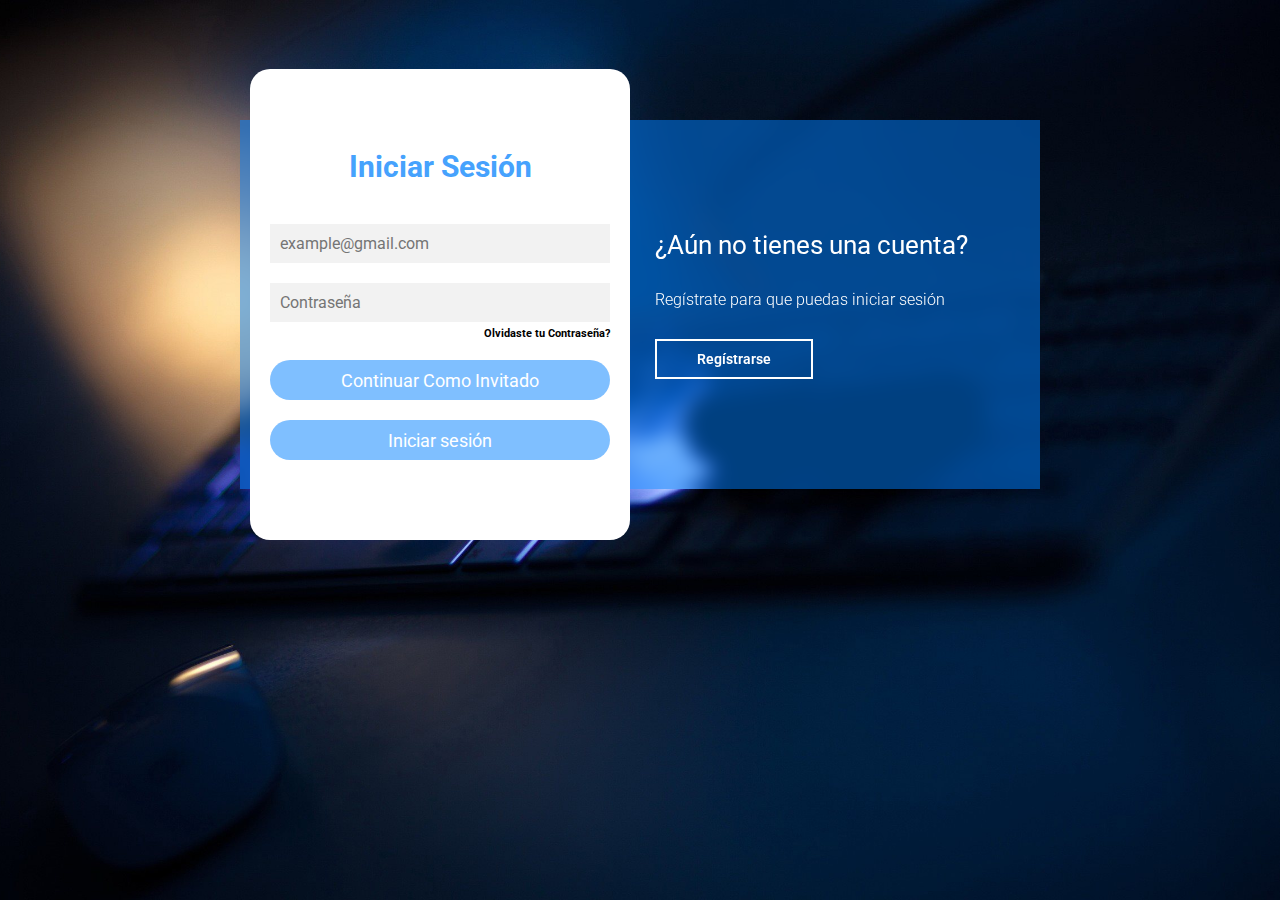
<file: index.html>
<!DOCTYPE html>
<html lang="en">
<head>
    <meta charset="UTF-8">
    <meta name="viewport" content="width=device-width, initial-scale=1.0">
    <title>Login y Register</title>
    <link href="https://fonts.googleapis.com/css2?family=Roboto:ital,wght@0,100;0,300;0,400;0,500;0,700;0,900;1,100;1,300;1,400;1,500;1,700;1,900&display=swap" rel="stylesheet">
    <link rel="stylesheet" href="resources/public/css/login/login-register-forgot.css">
</head>
<body>
    <main>
        <div class="contenedor__todo">
            <div class="caja__trasera">
                <div class="caja__trasera-login">
                    <h3>¿Ya tienes una cuenta?</h3>
                    <p>Inicia sesión para entrar en la página</p>
                    <button id="btn__iniciar-sesion">Iniciar Sesión</button>
                </div>
                <div class="caja__trasera-register">
                    <h3>¿Aún no tienes una cuenta?</h3>
                    <p>Regístrate para que puedas iniciar sesión</p>
                    <button id="btn__registrarse">Regístrarse</button>
                </div>
            </div>
                <!--Formulario de Login, registro y recuperar contraseña-->
                <div class="contenedor__login-register">
                    <!--Login-->
                    <form action="" class="formulario__login">
                        <h2>Iniciar Sesión</h2>
                        <input id="usuar" type="email" placeholder="example@gmail.com">
                        <input id="password" type="password" placeholder="Contraseña">
                        <h6 id="forgot">Olvidaste tu Contraseña?</h6>
                        <input type="button" value="Continuar Como Invitado" onclick="guess()">
                        <input type="button" value="Iniciar sesión" id="submit" onclick="validate()">
                        <script>
                            function guess() {
                                window.location = "/resources/views/home/home.html";
                            }
                        </script>
                    </form>

                    <!--Register-->
                    <form action="" class="formulario__register">
                        <h2>Regístrarse</h2>
                        <input type="text" placeholder="Nombre completo">
                        <input type="email" placeholder="example@gmail.com">
                        <input type="text" placeholder="Usuario">
                        <input type="password" placeholder="Contraseña">
                        <input type="button" value="Regístrarse" id="" onclick="">
                    </form>

                    <!--Forgot Password-->
                    <form action="" class="formulario__password">
                        <h2>Recuperar Contraseña</h2>
                        <input type="email" placeholder="Ingrese su correo Electronico">
                        <input type="button" value="Recuperar Contraseña" id="btn__forgot" onclick="">
                        <h6 id="btn-iniciar-sesion">Iniciar Secion</h6>
                    </form>
                </div>
            </div>
        </main>
        <script src="resources/public/js/login/login-register-forgot.js"></script>
    </body>
</html>
</file>
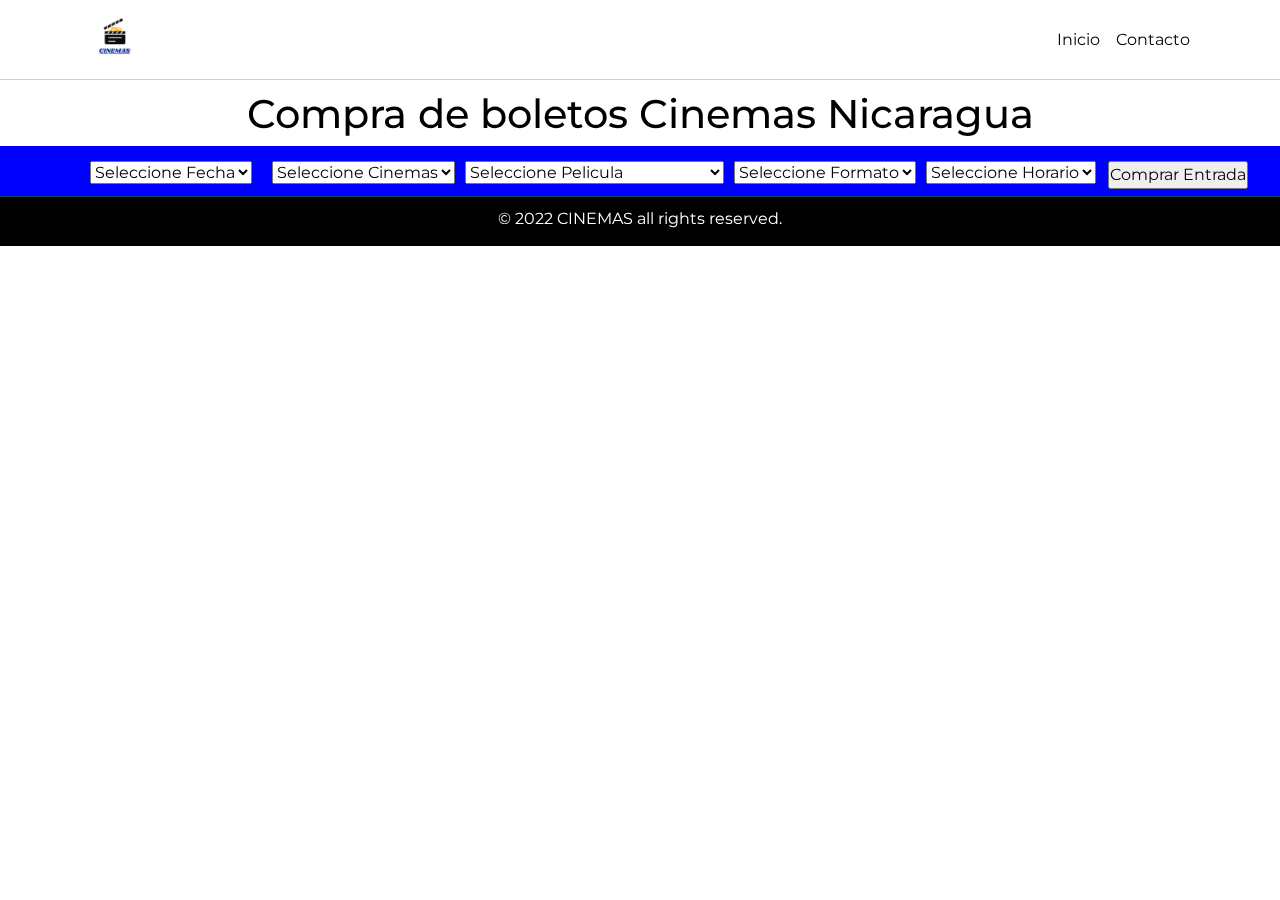
<file: resources/views/home/home2.html>
<!DOCTYPE html>
<html lang="en">
<head>
    <meta charset="UTF-8">
    <meta http-equiv="X-UA-Compatible" content="IE=edge">
    <meta name="viewport" content="width=device-width, initial-scale=1.0">
    <link rel="stylesheet" href="/resources/public/css/home/home2.css">
    <title>CINEMAS</title>
</head>
<body>
    <header>
        <!--NavBar-->
        <div class="ms-auto col-12">
          <nav class="navbar navbar-expand-lg navbar-light navbar-style">
            <div class="container-fluid">
              <a class="navbar-brand" href="index.html">
                <img src="/resources/public/img/logo.png" />
              </a>
    
                <!-- Este div tiene justify-content-end para alinear los links a la derecha. -->
                <div class="collapse navbar-collapse justify-content-end" id="navbarSupportedContent">
                  <ul class="navbar-nav">
                      <li class="nav-item">
                          <a class="nav-link active" aria-current="page"
                              href="/index.html">Inicio</a>
                      </li>
                      <li class="nav-item">
                          <a class="nav-link active" aria-current="page"
                              href="/resources/views/team/index.html">Contacto</a>
                      </li>
                  </ul>
                </div>

              </div>
            </div>
          </nav>
        </div>
      </header>

      <!-- Titulo -->
      <div class="ms-auto col-12  animated bounceInUp">
        <!-- Agregar a la clase showcase en caso que no se extienda mas-->
          <h1 class="title">
            Compra de boletos Cinemas Nicaragua
          </h1>

          <!-- Captura de los valores del cliente -->
          <div class="contenedor-captura-datos">
            <div>
              <select id="selected-fecha" data-placeholder="Seleccione Fecha">
                <option>Seleccione Fecha</option>
                <option value="0">Jueves 11, Mayo</option>
              </select>
            </div>
            <div>
              <select id="selected-cinemas" data-placeholder="Seleccione Cinemas">
                <option>Seleccione Cinemas</option>
                <option value="0">Galerias</option>
                <option value="0">Plaza Inter</option>
                <option value="0">Bello horizonte</option>
                <option value="0">Masaya</option>
              </select>
            </div>
            <div>
              <select id="selected-pelicula" data-placeholder="Seleccione Pelicula">
                <option>Seleccione Pelicula</option>
                <option value="0">Guardianes de la Galaxia Vol 3.</option>
                <option value="0">Evil Dead Rise: El Despertar</option>
                <option value="0">Super Mario Bros: La pelicula</option>
              </select>
            </div>
            <div>
              <select id="selected-formato" data-placeholder="Seleccione Formato">
                <option>Seleccione Formato</option>
                <option value="0">2D Subtitulada</option>
              </select>
            </div>
            <div>
              <select id="selected-horario" data-placeholder="Seleccione Horario">
                <option>Seleccione Horario</option>
                <option value="0">06:15 PM</option>
                <option value="0">08:15 PM</option>
              </select>
            </div>
            <div>
              <input type="button" value="Comprar Entrada" onclick="example()">
              <script>
                function example() {
                  window.location = "/resources/views/listado/listado.html"
                }
              </script>
            </div>
          </div>
      </div>

      <!-- Footer -->
      <footer class="footer">
        <div class="container-fluid text-center">
          <p class="final text-white text-center">
            © 2022 CINEMAS all rights reserved.
          </p>
        </div>
      </footer>
</body>
</html>
</file>
<file: resources/public/css/login/login-register-forgot.css>
* {
    margin: 0;
    padding: 0;
    box-sizing: border-box;
    text-decoration: none;
    font-family: 'Roboto', sans-serif;
}

body {
    background-image: url(/resources/public/img/bg4.jpeg);
    background-size: cover;
    background-repeat: no-repeat;
    background-position: center;
    background-attachment: fixed;
}

.contenedor__login-register input[type="button"] {
    border: none;
    outline: none;
    height: 40px;
    background: rgba(0, 128, 255, 0.5);
    color: #fff;
    font-size: 18px;
    border-radius: 20px;
}

.formulario__password {
    display: flex;
    justify-content: center;
    align-items: center;
}

.formulario__password h6 {
    padding-top: 20px;
    text-align: center;
}

main {
    width: 100%;
    padding: 20px;
    margin: auto;
    margin-top: 100px;
}

.contenedor__todo {
    width: 100%;
    max-width: 800px;
    margin: auto;
    position: relative;
}

.caja__trasera {
    width: 100%;
    padding: 10px 20px;
    display: flex;
    justify-content: center;
    -webkit-backdrop-filter: blur(10px);
    backdrop-filter: blur(10px);
    background-color: rgba(0, 128, 255, 0.5);
}

.caja__trasera div {
    margin: 100px 40px;
    color: white;
    transition: all 500ms;
}


.caja__trasera div p,
.caja__trasera button {
    margin-top: 30px;
}

.caja__trasera div h3 {
    font-weight: 400;
    font-size: 26px;
}

.caja__trasera div p {
    font-size: 16px;
    font-weight: 300;
}

.caja__trasera button {
    padding: 10px 40px;
    border: 2px solid #fff;
    font-size: 14px;
    background: transparent;
    font-weight: 600;
    cursor: pointer;
    color: white;
    outline: none;
    transition: all 300ms;
}

.caja__trasera button:hover {
    background: #fff;
    color: #46A2FD;
}

/*Formularios*/

.contenedor__login-register {
    display: flex;
    align-items: center;
    width: 100%;
    max-width: 380px;
    position: relative;
    top: -185px;
    left: 10px;

    /*La transicion va despues del codigo JS*/
    transition: left 500ms cubic-bezier(0.175, 0.885, 0.320, 1.275);
}

.contenedor__login-register form {
    width: 100%;
    padding: 80px 20px;
    background: white;
    position: absolute;
    border-radius: 20px;
}

.contenedor__login-register form h2 {
    font-size: 30px;
    text-align: center;
    margin-bottom: 20px;
    color: #46A2FD;
}

.contenedor__login-register form input {
    width: 100%;
    margin-top: 20px;
    padding: 10px;
    border: none;
    background: #F2F2F2;
    font-size: 16px;
    outline: none;
}

.contenedor__login-register form button {
    padding: 10px 40px;
    margin-top: 40px;
    border: none;
    font-size: 14px;
    background: #46A2FD;
    font-weight: 600;
    cursor: pointer;
    color: white;
    outline: none;
}

.formulario__login {
    opacity: 1;
    display: block;
}

.formulario__login h6 {
    padding-top: 5px;
    text-align: end;
}

.formulario__register {
    display: none;
}

@media screen and (max-width: 850px) {
    main {
        margin-top: 50px;
    }

    .caja__trasera {
        max-width: 350px;
        height: 300px;
        flex-direction: column;
        margin: auto;
    }

    .caja__trasera div {
        margin: 0px;
        position: absolute;
    }

    /*Formularios*/

    .contenedor__login-register {
        top: -10px;
        left: -5px;
        margin: auto;
    }

    .contenedor__login-register form {
        position: relative;
    }
}
</file>
<file: resources/public/css/home/home2.css>
/* imports */
@import "https://fonts.googleapis.com/css?family=Quicksand";
@import "https://use.fontawesome.com/releases/v5.8.1/css/all.css";
@import "https://fonts.googleapis.com/css?family=Lato:300,400,900&display=swap";
@import "https://cdnjs.cloudflare.com/ajax/libs/animate.css/3.7.0/animate.min.css";
@import "https://fonts.googleapis.com/css?family=Montserrat&display=swap";
@import "https://cdn.jsdelivr.net/npm/bootstrap@5.1.3/dist/css/bootstrap.min.css";

:root {
    /* sizes */
    --height-navbar: 80px;
    --height-footer: 50px;

    /* colors */
    --black-color: #000;
    --white-color: #fff;
    --red-color: #f00;
    --green-color: #0f0;
    --blue-color: #00f;
    --cyan-color: rgb(17, 191, 235);

    /* others */
    --border-components: 0.5px solid rgba(17, 191, 235, 0.4);
    --shadow-cyan: 5px 5px 20px rgba(17, 191, 235, 0.4);
}

/* general styles */
* {
    margin: 0;
    padding: 0;
    box-sizing: border-box;
    font-family: 'Montserrat', sans-serif;
}

body {
	font-family: sans-serif;
    padding: 0;
}

.navbar {
    background-color: var(--white-color);
    height: var(--height-navbar);
    padding: 0px 70px 0px 70px;
    border-bottom: var(--border-components);
}

.navbar img {
    height: calc(var(--height-navbar) - 15px);
}

.title {
    width: 100%;
    height: 100%;
    color: var(--black-color);
    mix-blend-mode: multiply;
    text-align: center;
    padding-top: 10px;
}

.showcase{
    width: 100%;
    height: calc(100vh - var(--height-navbar) - var(--height-footer));
    position: relative;
}

.listado {
    text-align: center;
    display: grid;
    margin: auto;
}

.contenedor-captura-datos {
    padding-top: 15px;
    height: 50px;
    background-color: #00f;
    padding-left: 10vh;
    display: grid;
    grid-template-columns: repeat(6, 1fr);
    gap: 10px;
}

.footer{
    background-color: var(--black-color);
    height: var(--height-footer);
    border-top: var(--border-components);
    padding: 10px;
    margin-bottom: 0;
}

#bajada{
    width: 100%;
}

/* @media (min-width:992px) {
    .navbar-expand-lg{flex-wrap:nowrap;justify-content:flex-start}
    .navbar-expand-lg .navbar-nav{flex-direction:row}
    .navbar-expand-lg .navbar-nav .dropdown-menu{position:absolute}
    .navbar-expand-lg .navbar-nav .nav-link{padding-right:.5rem;padding-left:.5rem}
    .navbar-expand-lg .navbar-nav-scroll{overflow:visible}
    .navbar-expand-lg .navbar-collapse{display:flex!important;flex-basis:auto}
    .navbar-expand-lg .navbar-toggler{display:none}
    .navbar-expand-lg .offcanvas-header{display:none}
    .navbar-expand-lg .offcanvas{position:inherit;bottom:0;z-index:1000;flex-grow:1;visibility:visible!important;background-color:transparent;border-right:0;border-left:0;transition:none;transform:none}
    .navbar-expand-lg .offcanvas-bottom,.navbar-expand-lg .offcanvas-top{height:auto;border-top:0;border-bottom:0}
    .navbar-expand-lg .offcanvas-body{display:flex;flex-grow:0;padding:0;overflow-y:visible}
} */
</file>
